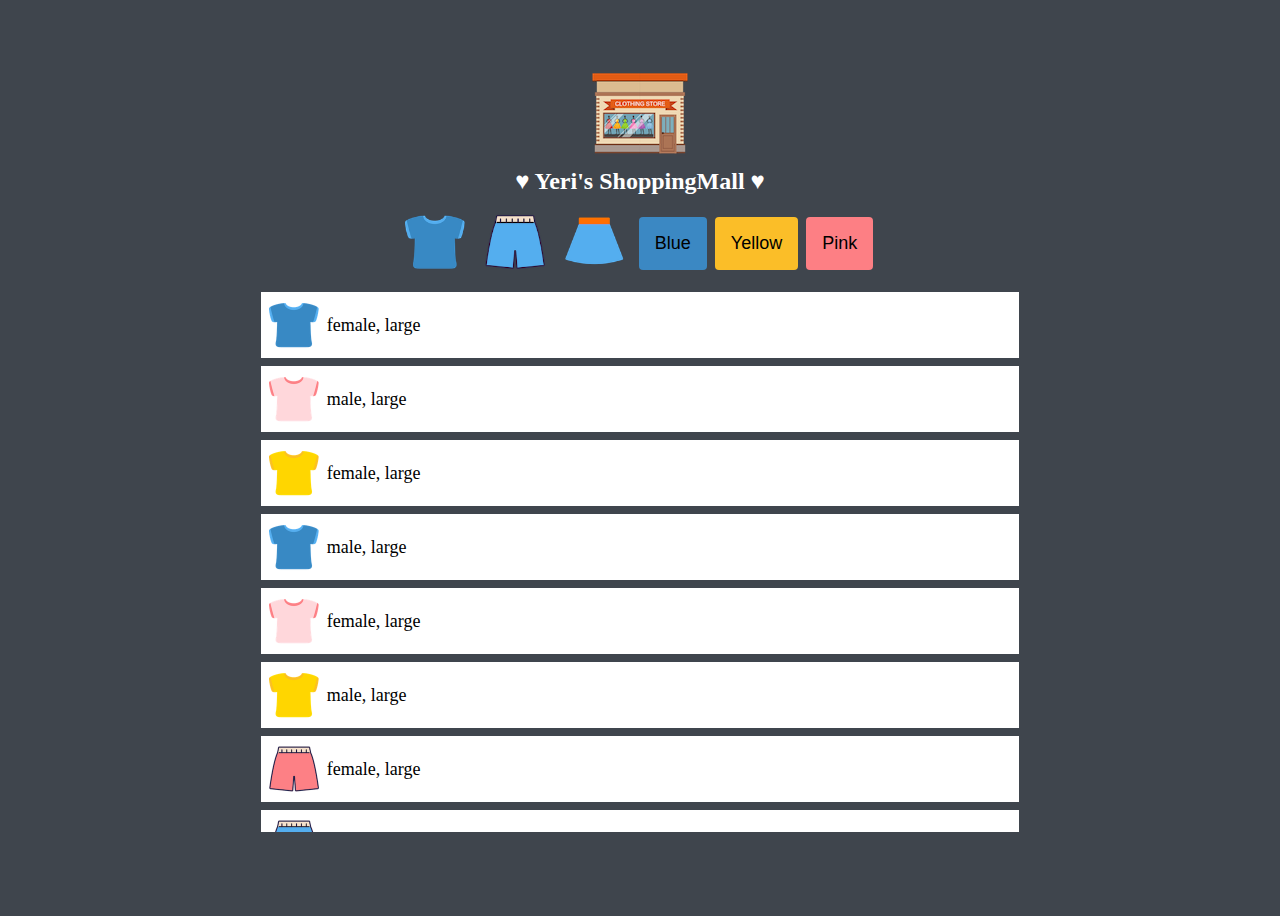
<file: shopping-template/index.html>
<!DOCTYPE html>
<html lang="en">
  <head>
    <meta charset="UTF-8" />
    <meta name="viewport" content="width=device-width, initial-scale=1.0" />
    <title>Online Shopping</title>
    <link rel="stylesheet" href="style.css" />
    <script src="src/main.js" defer></script>
  </head>
  <body>
    <!--Logo-->
    <img src="img/logo.png" alt="Logo" class="logo">
    <header>♥ Yeri's ShoppingMall ♥</header>
    <!--Buttons-->
    <div class="buttons">
      <button class="btn"><img src="img/blue_t.png" alt="tshirt" class="imgBtn" data-key="type" data-value="tshirt"/>
      <button class="btn"><img src="img/blue_p.png" alt="pants" class="imgBtn" data-key="type" data-value="pants"/>
      <button class="btn"><img src="img/blue_s.png" alt="skirt" class="imgBtn" data-key="type" data-value="skirt"/>
      <button class="btn colorBtn blue" data-key="color" data-value="blue">Blue</button>
      <button class="btn colorBtn yellow" data-key="color" data-value="yellow">Yellow</button>
      <button class="btn colorBtn pink" data-key="color" data-value="pink">Pink</button>
    </div>
    <!--Items-->
    <ul class="items">
    </ul>   
  </body>
</html>
</file>
<file: shopping-template/style.css>
:root {
  /* color */
  --color-black: #3f454d;
  --color-white: #ffffff;
  --color-blue: #3b88c3;
  --color-yellow: #fbbe28;
  --color-pink: #fd7f84;
  --color-light-grey: #dfdfdf;

  --size-button:60px;
  --annimation-duration:300ms;
  --font-size: 18px;
  --base-space:8px;
  --size-border:4px;
  --size-thumbnail: 50px;
}

body{
  height:100vh;
  background-color: var(--color-black);
  display:flex;
  flex-direction: column;
  justify-content: center;
  align-items: center;
}

header{
  font-size:24px;
  color:var(--color-white);
  font-weight: bold;
  margin-bottom:calc(var(--base-space)*2);
}

.logo{
  cursor: pointer; /*커서 갖다대면 포인터 바뀜*/
  transition:transform var(--annimation-duration) ease;
}

.btn{
  background-color: transparent;
  flex-direction: row;
  border: none;
  outline: none;
  cursor: pointer;
  transition:transform var(--annimation-duration) ease;
  margin-right:var(--base-space);
  
}

.btn:hover,
.logo:hover{
  transform:scale(1.1); /*마우스 올리면 1.1배 커짐*/
}

.buttons{
  display: flex;
  align-items: center;
  justify-content: center;
}

.imgBtn{
  width:var(--size-button);
  height:var(--size-button);
}

.colorBtn{
  font-size: var(--font-size);
  padding:calc(var(--base-space)*2);
  border-radius: var(--size-border);
}

.blue{
  background-color:var(--color-blue);
}

.yellow{
  background-color: var(--color-yellow);
}

.pink{
  background-color: var(--color-pink);
}

.items{
  width: 60%;
  height: 60%;
  list-style: none;
  padding-left: 0;
  overflow-y:scroll;
}

.item{
  background-color: var(--color-white);
  display:flex;
  align-items: center;
  padding: var(--base-space);
  margin-bottom: var(--base-space);
}

.item_thumnail{
  width: var(--size-thumbnail);
  height: var(--size-thumbnail);
}

.item_description{
  margin-left: var(--base-space);
  font-size: var(--font-size);
}
</file>
